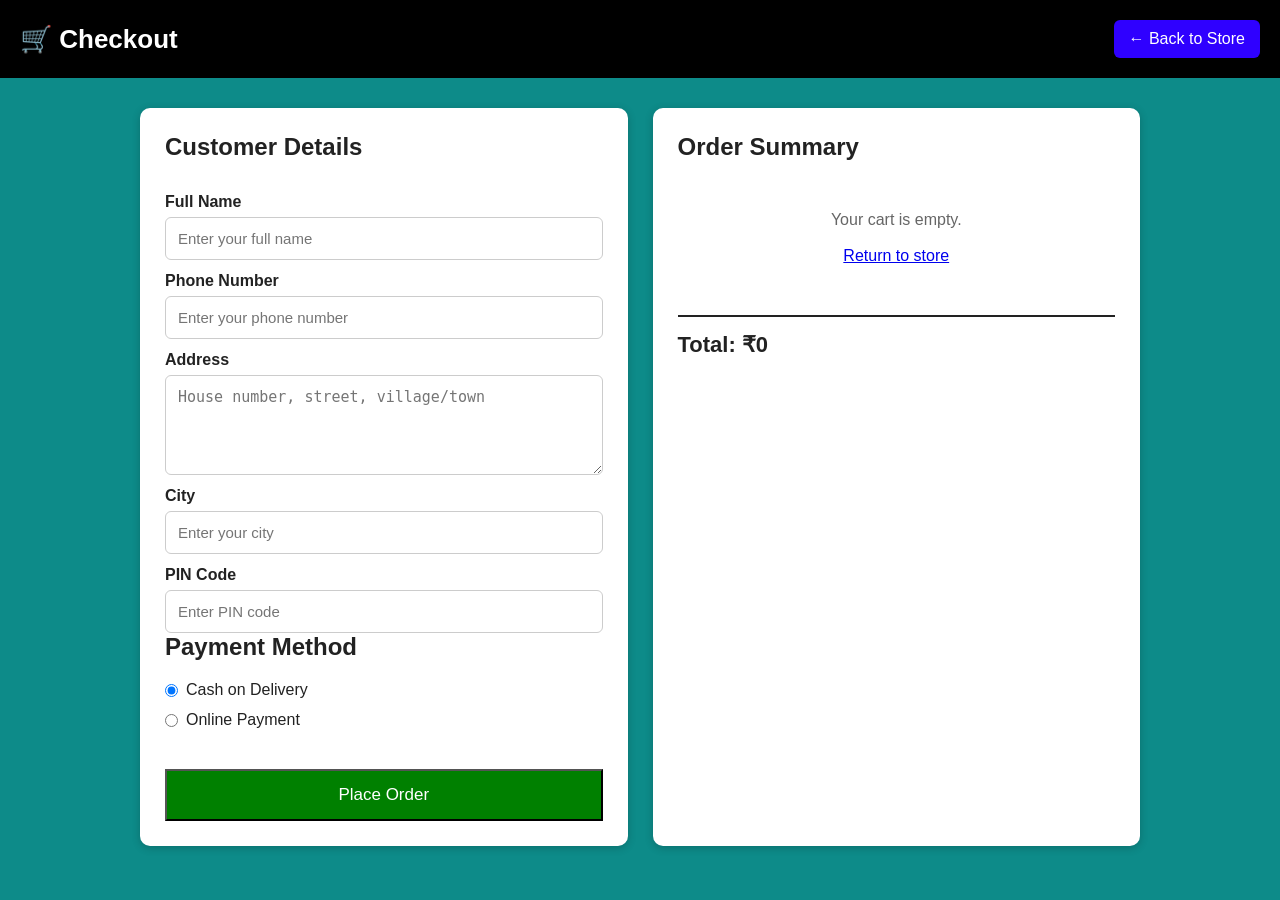
<file: checkout.html>
<!DOCTYPE html>
<html lang="en">

<head>
    <meta charset="UTF-8">
    <meta name="viewport" content="width=device-width, initial-scale=1.0">

    <title>Checkout - Ramchandra's Digital Store</title>

    <link rel="stylesheet" href="checkout.css">
</head>

<body>

    <header>
        <h1>🛒 Checkout</h1>

        <a href="index.html">← Back to Store</a>
    </header>


    <main>

        <section class="checkout-container">

            <div class="customer-section">

                <h2>Customer Details</h2>

                <form id="checkout-form">

                    <label for="name">
                        Full Name
                    </label>

                    <input
                        type="text"
                        id="name"
                        placeholder="Enter your full name"
                        required
                    >


                    <label for="phone">
                        Phone Number
                    </label>

                    <input
                        type="tel"
                        id="phone"
                        placeholder="Enter your phone number"
                        required
                    >


                    <label for="address">
                        Address
                    </label>

                    <textarea
                        id="address"
                        placeholder="House number, street, village/town"
                        required
                    ></textarea>


                    <label for="city">
                        City
                    </label>

                    <input
                        type="text"
                        id="city"
                        placeholder="Enter your city"
                        required
                    >


                    <label for="pin">
                        PIN Code
                    </label>

                    <input
                        type="text"
                        id="pin"
                        placeholder="Enter PIN code"
                        maxlength="6"
                        required
                    >


                    <h2>Payment Method</h2>

                    <div class="payment-options">

                        <label>
                            <input
                                type="radio"
                                name="payment"
                                value="cod"
                                checked
                            >

                            Cash on Delivery
                        </label>

                        <label>
                            <input
                                type="radio"
                                name="payment"
                                value="online"
                            >

                            Online Payment
                        </label>

                    </div>


                    <button
                        type="submit"
                        id="place-order"
                    >
                        Place Order
                    </button>

                </form>

            </div>


            <div class="order-section">

                <h2>Order Summary</h2>

                <div id="checkout-items"></div>

                <div class="checkout-total">

                    Total:

                    ₹<span id="checkout-total">0</span>

                </div>

            </div>

        </section>

    </main>


    <script src="checkout.js"></script>

</body>

</html>
</file>
<file: checkout.css>
* {
    box-sizing: border-box;
    margin: 0;
    padding: 0;
}


body {
    font-family: Arial, sans-serif;

    background: #0d8b89;

    color: #222;
}


/* HEADER */

header {
    background: #000;

    color: white;

    padding: 20px;

    display: flex;

    align-items: center;

    justify-content: space-between;
}


header h1 {
    font-size: 26px;
}


header a {
    color: white;

    text-decoration: none;

    background: #2f00ff;

    padding: 10px 15px;

    border-radius: 6px;
}


header a:hover {
    background: #1e00aa;
}


/* MAIN */

main {
    padding: 30px;
}


.checkout-container {
    max-width: 1000px;

    margin: auto;

    display: grid;

    grid-template-columns: 1fr 1fr;

    gap: 25px;
}


/* SECTIONS */

.customer-section,
.order-section {
    background: white;

    padding: 25px;

    border-radius: 10px;

    box-shadow:
        0 2px 8px rgba(0, 0, 0, 0.2);
}


.customer-section h2,
.order-section h2 {
    margin-bottom: 20px;
}


/* FORM */

form {
    display: flex;

    flex-direction: column;
}


label {
    font-weight: bold;

    margin-bottom: 6px;

    margin-top: 12px;
}


input,
textarea {
    width: 100%;

    padding: 12px;

    border: 1px solid #ccc;

    border-radius: 6px;

    font-size: 15px;

    outline: none;
}


input:focus,
textarea:focus {
    border-color: #2f00ff;
}


textarea {
    height: 100px;

    resize: vertical;
}


/* PAYMENT */

.payment-options {
    display: flex;

    flex-direction: column;

    gap: 12px;

    margin-bottom: 20px;
}


.payment-options label {
    display: flex;

    align-items: center;

    gap: 8px;

    margin: 0;

    font-weight: normal;
}


.payment-options input {
    width: auto;
}


/* PLACE ORDER */

#place-order {
    margin-top: 20px;

    background: #008000;

    color: white;

    font-size: 17px;

    padding: 14px;
}


#place-order:hover {
    background: #006600;
}


/* ORDER ITEMS */

#checkout-items {
    display: flex;

    flex-direction: column;

    gap: 12px;
}


.checkout-item {
    display: flex;

    align-items: center;

    gap: 12px;

    padding-bottom: 12px;

    border-bottom: 1px solid #ddd;
}


.checkout-item img {
    width: 70px;

    height: 70px;

    object-fit: contain;

    border: 1px solid #ddd;

    border-radius: 6px;
}


.checkout-item-info {
    flex: 1;
}


.checkout-item-info h3 {
    font-size: 16px;

    margin-bottom: 5px;
}


.checkout-item-info p {
    font-size: 14px;

    color: #555;
}


/* TOTAL */

.checkout-total {
    margin-top: 20px;

    padding-top: 15px;

    border-top: 2px solid #222;

    font-size: 22px;

    font-weight: bold;
}


/* EMPTY */

.empty-order {
    text-align: center;

    color: #666;

    padding: 30px 10px;
}


/* MOBILE */

@media (max-width: 700px) {

    header {
        flex-direction: column;

        gap: 15px;

        align-items: flex-start;
    }


    main {
        padding: 15px;
    }


    .checkout-container {
        grid-template-columns: 1fr;
    }


    .customer-section,
    .order-section {
        padding: 18px;
    }
}
</file>
